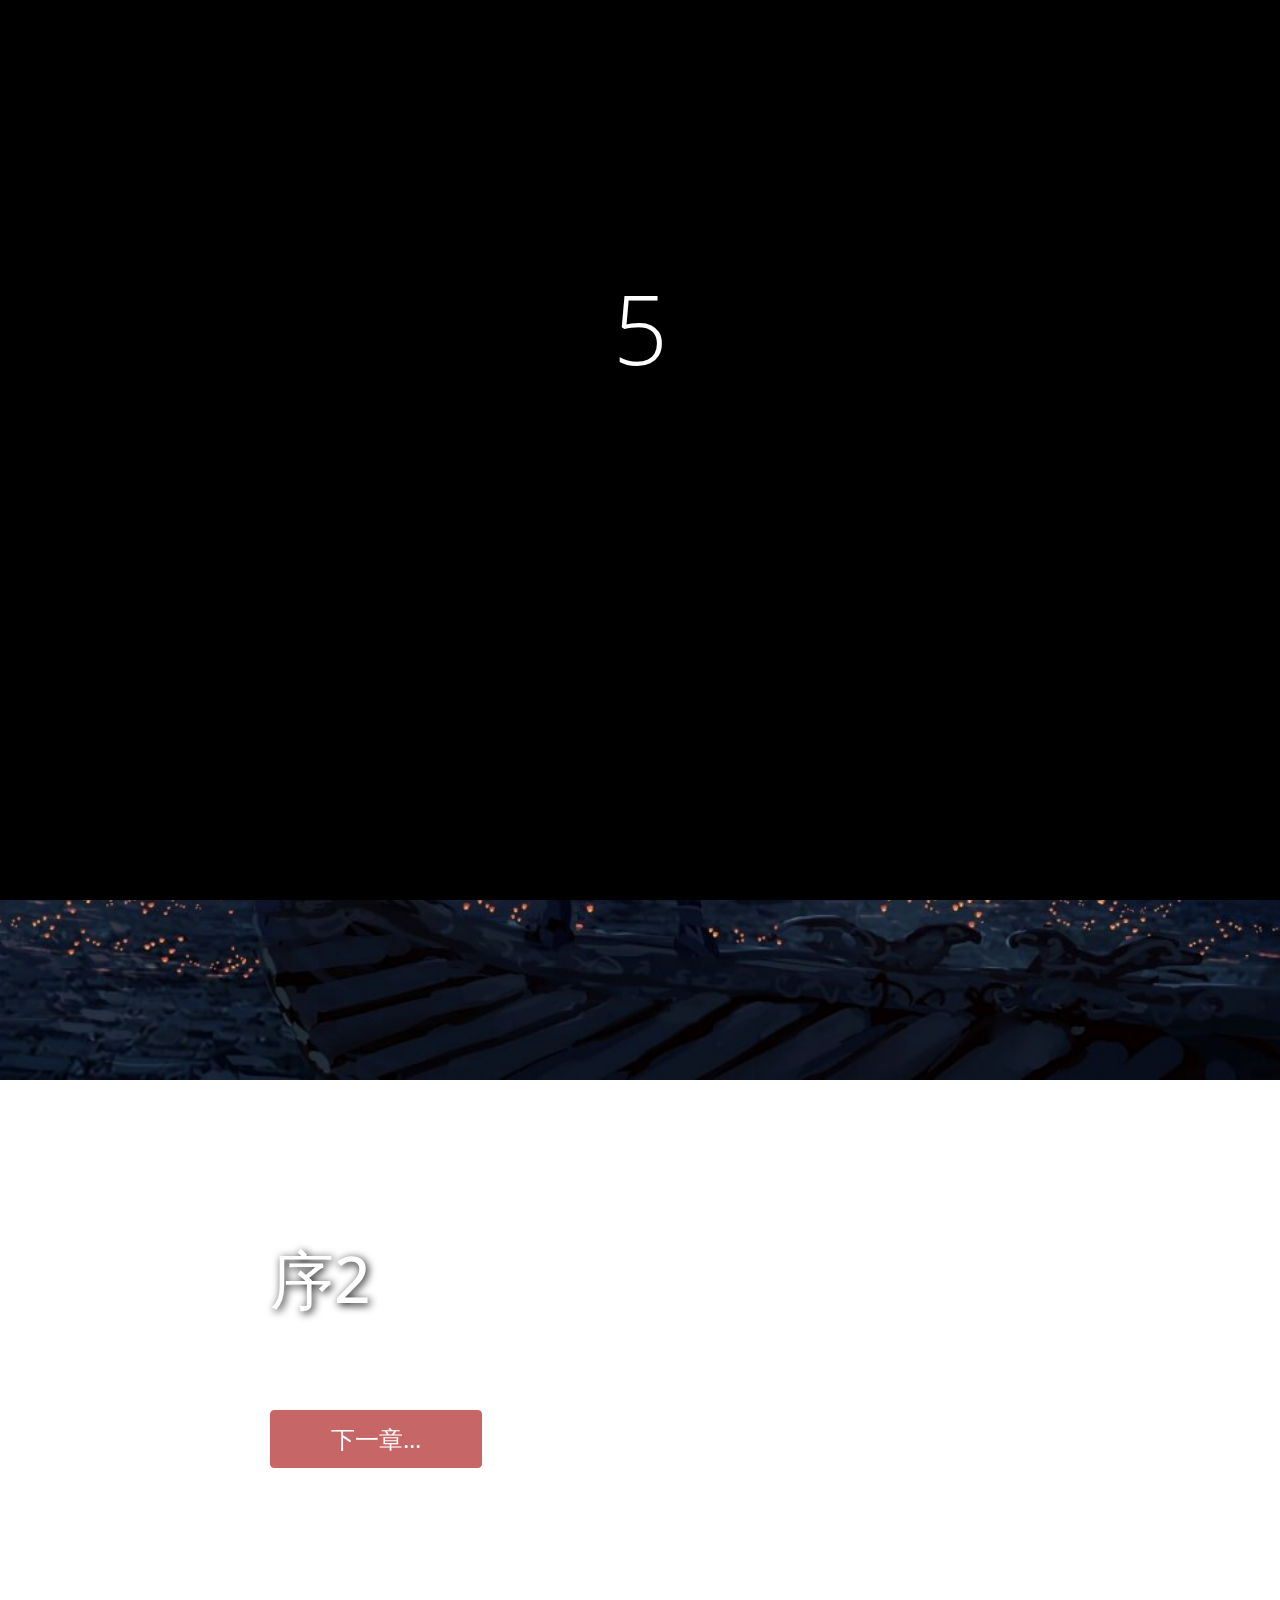
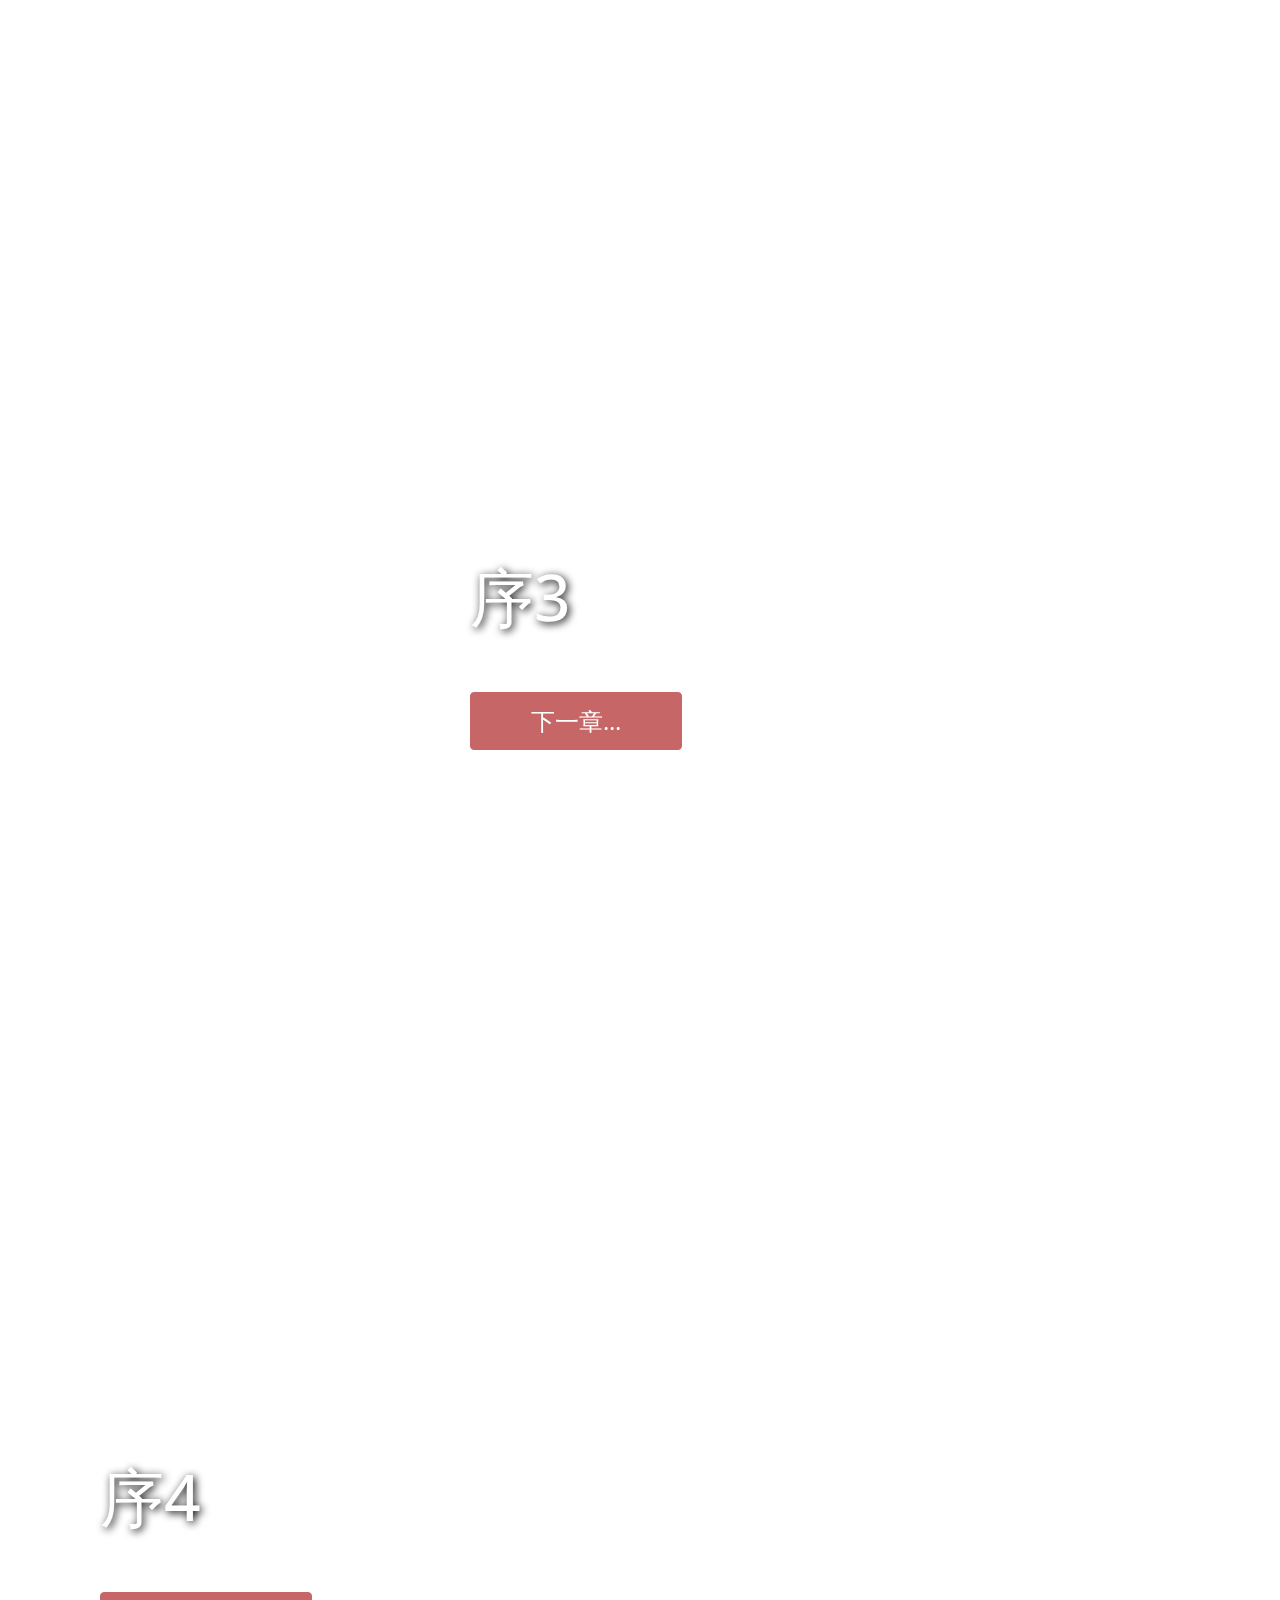
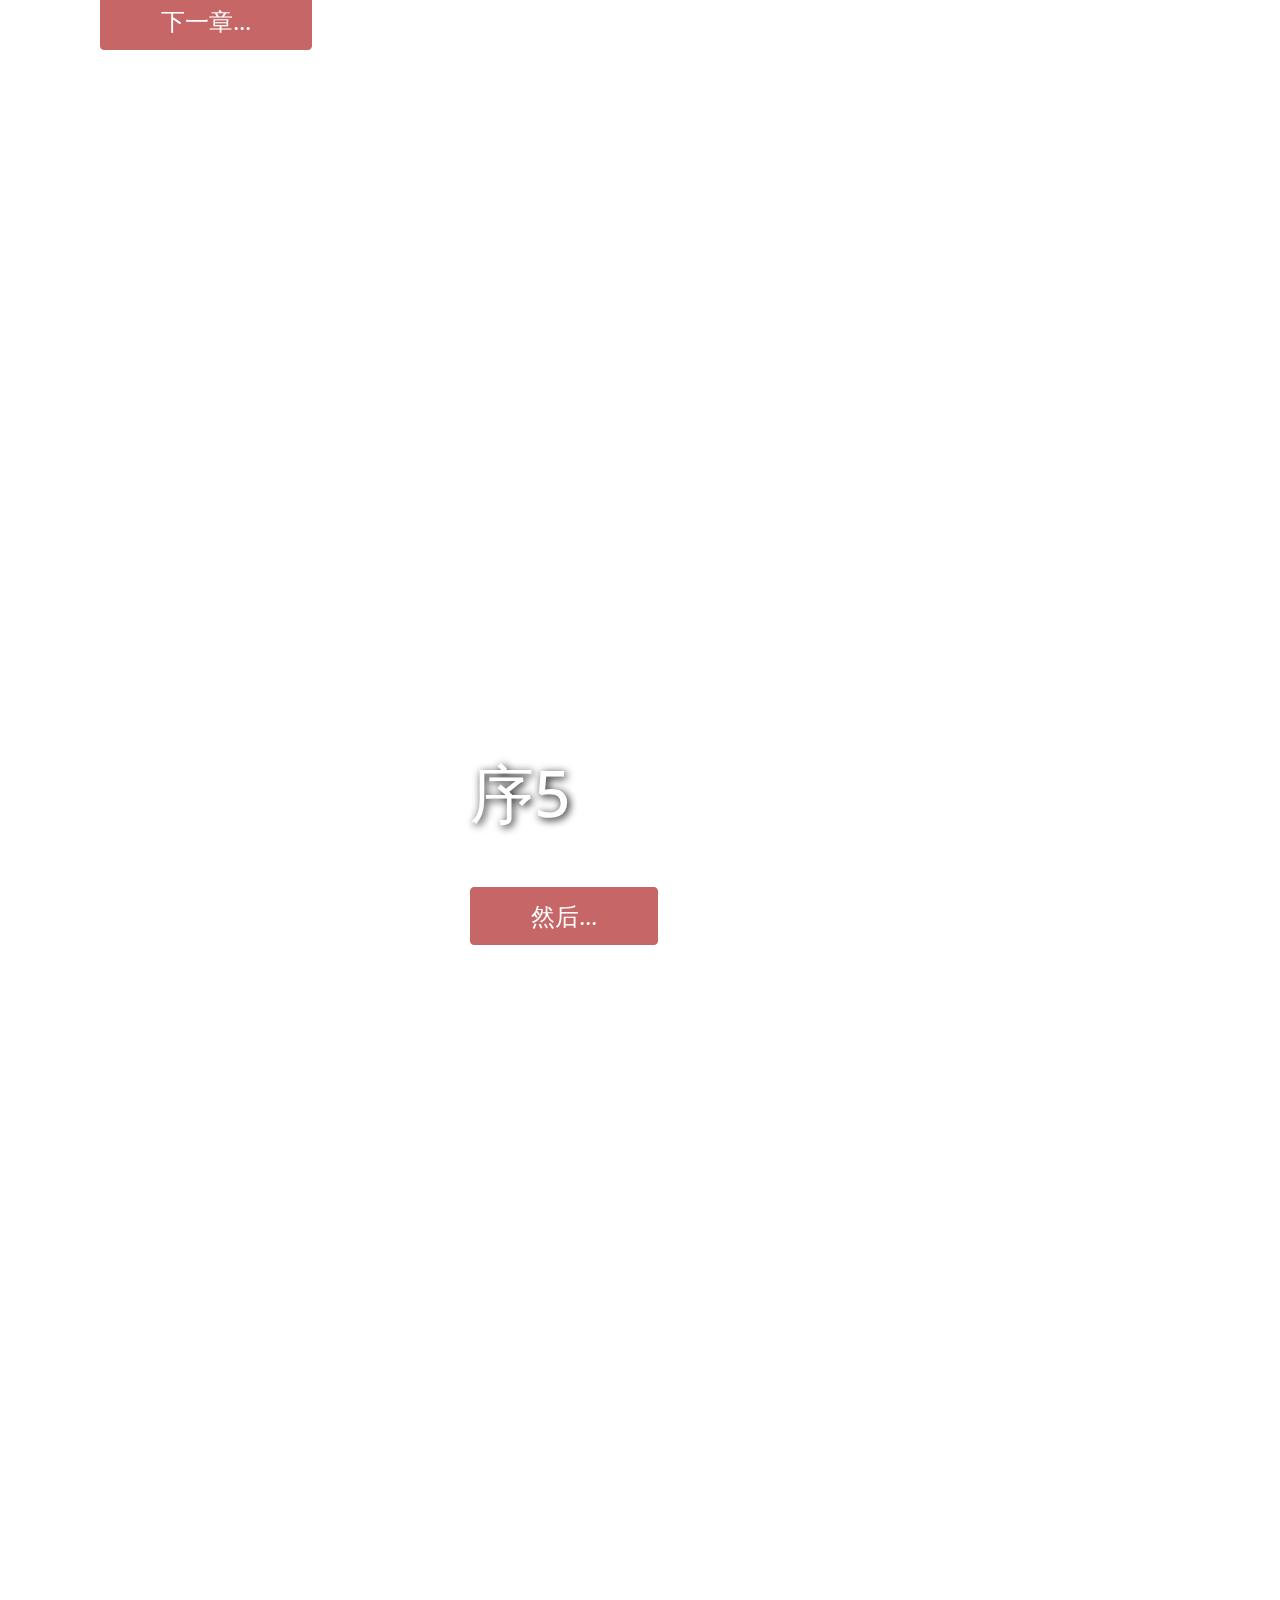
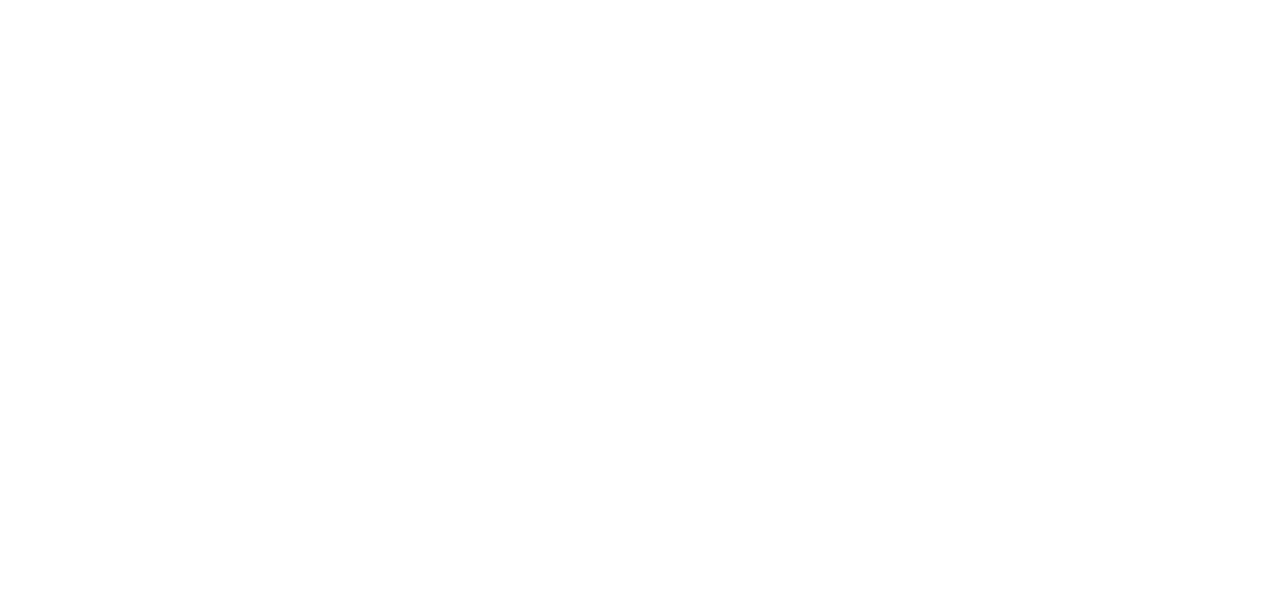
<file: index.html>
<!DOCTYPE html>
<html>
<head>
    <meta charset="utf-8">
    <meta http-equiv="X-UA-Compatible" content="IE=edge">
    <meta name="viewport" content="width=device-width, initial-scale=1">
    <meta name="keywords" content="个人博客，个人自媒体，博客自媒体，饕餮自媒体，饕餮博客"/>
    <meta name="description" content="饕餮自媒体成立于2018年，是世界上最大最专业的个人自媒体，内容新颖欢迎您的体验"/>
<!--    <audio autoplay="autoplay" hidden="true" controls="controls"loop="loop"autoplay="autoplay" src="http://www.170hi.com/kw/other.web.ri01.sycdn.kuwo.cn/resource/n3/60/43/2765244013.mp3"  id="music">你的浏览器版本太低，不支持audio标签</audio>-->
        <title>==饕餮==一个自媒体</title>

    <link rel="stylesheet" href="https://fonts.googleapis.com/css?family=Open+Sans:300,400">
    <!-- Google web font "Open Sans" -->
    <link rel="stylesheet" href="font-awesome-4.5.0/css/font-awesome.min.css">                <!-- Font Awesome -->
    <link rel="stylesheet" href="css/bootstrap.min.css">
    <link rel="stylesheet" type="text/css" href="slick/slick.css"/>
    <link rel="stylesheet" type="text/css" href="slick/slick-theme.css"/>
    <link rel="stylesheet" href="css/tooplate-style.css"><!-- tooplate style -->
    <!-- Magnific Popup core CSS file -->
    <link rel="stylesheet" href="css/magnific-popup.css">


    <!-- HTML5 shim and Respond.js for IE8 support of HTML5 elements and media queries -->
    <!-- WARNING: Respond.js doesn't work if you view the page via file:// -->
    <!--[if lt IE 9]>
    <script src="https://oss.maxcdn.com/html5shiv/3.7.2/html5shiv.min.js"></script>
    <script src="https://oss.maxcdn.com/respond/1.4.2/respond.min.js"></script>
    <![endif]-->
</head>

<body>

<div class="mask">
    <p class="maskp">5</p>
</div>
<div class="parallax-window" data-parallax="scroll" data-image-src="img/banner1.jpg">
    <section class="container tm-page-1-content">
        <div class="row">
            <div class="col-md-6 ml-auto tm-text-white">
                <header><h1>序1</h1></header>
                <p></p>
                <a href="#tm-section-2" class="btn btn-danger">下一章...</a>
            </div>
        </div>

    </section>
</div>

<div id="tm-section-2" class="parallax-window" data-parallax="scroll" data-image-src="img/banner3.jpg">
    <section class="container tm-page-1-content tm-page-2">
        <div class="row">
            <div class="col-md-12 ml-auto tm-text-white">
                <header><h1>序2</h1></header>
                <p></br>
                    </p>
                <a href="#tm-section-3" class="btn btn-danger">下一章...</a>
            </div>
        </div>
    </section>
</div>
<div id="tm-section-3" class="parallax-window" data-parallax="scroll" data-image-src="img/banner2.jpg">
    <section class="container tm-page-1-content">
        <div class="row">
            <div class="col-md-8 ml-auto tm-text-white">
                <header><h1>序3</h1></header>
                <p>

                </p>
                <a href="#tm-section-4" class="btn btn-danger">下一章...</a>
            </div>
        </div>
    </section>
</div>
<div id="tm-section-4" class="parallax-window" data-parallax="scroll" data-image-src="img/banner4.jpg">
    <section class="container tm-page-1-content">
        <div class="row">
            <div class="col-md-12 ml-auto tm-text-white">
                <header><h1>序4</h1></header>
                <p>
                </p>
                <a href="#tm-section-5" class="btn btn-danger">下一章...</a>
            </div>
        </div>
    </section>
</div>
<div id="tm-section-5" class="parallax-window" data-parallax="scroll" data-image-src="img/banner5.jpg">
    <div class="container">
        <div class="row">
            <div class="col-md-8 ml-auto tm-text-white">
                <header><h1>序5</h1></header>
                <p></p>
                <a href="#end" class="btn btn-danger">然后...</a>
            </div>
        </div>
    </div>
</div>
<div class="tlinks">Collect from <a href="http://www.cssmoban.com/"></a></div>

<div id="end" class="parallax-window tm-position-relative tm-form-section" data-parallax="scroll"
     data-image-src="img/banner6.jpg">
    <div class="container ">
        <div class="row">
            <div class="col-md-12 ml-auto tm-text-white">
                <p style="text-align: center;font-size: 88px;font-weight: bolder">The End</p>
            </div>
        </div>
        <div class="footer">
            <p>Copyright © 2018 Cuizeyu
        </div>
    </div>

</div>
<div class="btn-box">
    <svg width="17.337px" height="20px" class="btn-play hide">
        <polygon points="0.5,0.866 16.336,9.999 0.5,19.133 "></polygon>
    </svg>
    <div class="btn-stop hide">
        <div></div>
        <div></div>
    </div>
</div>


<!-- load JS files -->
<script src="js/jquery-1.11.3.min.js"></script>        <!-- jQuery (https://jquery.com/download/) -->
<script src="js/parallax.min.js"></script>

<script type="text/javascript" src="slick/slick.min.js"></script>
<!-- Slick Carousel -->

<!-- Magnific Popup core JS file -->
<script src="js/jquery.magnific-popup.min.js"></script>
<script>
    $(function () {
        var i = 5;
        setInterval(function () {
            $(".maskp").html(--i);
            if(i==0){
                $(".mask").slideUp(1000);
                return
            }
        },1000)

        $('html').one('touchstart',function(){
            $("#music")[0].play();
        });

       var t1 = window.setInterval(play,2000)
        function play(){
            $("#music")[0].play();
            if($("#music")[0].paused){
                $(".btn-stop").hide();
            }else{
                $(".btn-stop").show();
            }
        }
        $(".btn-stop").on("click",function () {
            Toggle(".btn-stop");
            window.clearInterval(t1)
        });
        $(".btn-play").on("click",function () {
            Toggle(".btn-play")
                console.log(1);
        });
        function Toggle(ind) {
            $(ind).hide(1000).siblings().show(1000);
            if($("#music")[0].paused){
                $("#music")[0].play();
            }else{
                $("#music")[0].pause();
            }
        }
    })

</script>

<script>
    function setCarousel() {



        var slider = $('.tm-img-slider');

        if (slider.hasClass('slick-initialized')) {
            slider.slick('destroy');
        }

        if ($(window).width() > 991) {
            // Slick carousel
            slider.slick({
                dots: true,
                infinite: true,
                slidesToShow: 4,
                slidesToScroll: 1
            });
        }
        else {
            slider.slick({
                dots: true,
                infinite: true,
                slidesToShow: 2,
                slidesToScroll: 1
            });
        }
    }

    $(document).ready(function () {

        setCarousel();
        $('.tm-img-slider').magnificPopup({
            delegate: 'a', // child items selector, by clicking on it popup will open
            type: 'image'
            // other options

        });

        $(window).resize(function () {
            setCarousel();
        });
    });

</script>
</body>
</html>
</file>
<file: css/tooplate-style.css>
body {
	font-family: 'Open Sans', Helvetica, Arial, sans-serif;
	font-size: 19px;
	font-weight: 300;
	overflow-x: hidden;
}

a, button {
	transition: all 0.3s ease;
	color: #FFFFFF;
}

a:hover {
	color: #FFFF00;
	text-decoration: underline;
}
a:focus {
	text-decoration: none;
	outline: none;
}
.parallax-window {
	min-height: 100vh;
	background: transparent;
	display: flex;
	align-items: center;
}

.tm-text-white { color: #fff; }

.tm-page-1-content { 
	padding-top: 1vh;
	align-items: center;
}

.tm-page-2{
	max-width: 800px;
}

.tm-page-4-content { 
	padding-top: 1vh;	
}

.tm-page-5-content { 
	padding-top: 1vh;	
}

.tm-bg-white {
	padding: 20px;
	background-color: white;
	opacity: 0.8;
	width: 100%;
}

.tm-bg-white2 {
		padding: 20px;
		background-color: white;
		opacity: 0.8;
		width: 100%;
		margin: 0px;
}

h1 {
	font-size: 4rem;
	text-shadow: 2px 2px 8px #000000;
	padding-bottom: 20px;
}

h2 {
	padding-bottom: 20px;
	font-weight: bold;
}

h3 {
	color: green;
	padding-bottom: 10px;
}

h5 {
	padding-left: 20px;
	font-size: 2rem;
	font-weight: bold;

}

.tm-bg-white-transparent {
	margin: 5px;
	padding: 40px;
	background-color: #ffffffc4;
	max-width: 340px;
	width: 100%;
	margin: 20px;
}

.tm-bg-white-transparent-page3 {
	margin-left: 100px;
	
}

.tm-page-5-content {
	float: right;	
}

.container {
	float: right;
	width: 100%;
	padding-right: 15px;
	padding-left: 15px;
	margin-right: auto;
	margin-left: auto;
}

.tm-btn-block {
	display: block;
}

.tm-btn-right {
	float:right;
}

.tm-address-box {
	color: white;
	padding-left: 40px;
}

.tm-bg-white-transparent-left {
	float: right;
	background-color: white;
	opacity: 0.8;

}
.tm-bg-white-transparent-center {
	display: inline-block;
	background-color: white;
	opacity: 0.8;
}
.tm-bg-white-transparent-right {
	float: left;
	background-color: white;
	opacity: 0.8;
}

.tm-img-container {
	width: 96%;
	max-width: 1020px;
}
.tlinks{text-indent:-9999px;height:0;line-height:0;font-size:0;overflow:hidden;}
.tm-slider-img {
	padding-left: 10px;
	padding-right: 10px;
}

.slick-dots li button:before {
	font-size: 20px;
	color: white;
	opacity: 1;
}

.slick-dots {
	position: absolute;
	bottom: -50px;
	display: block;
	width: 100%;
	padding: 0;
	list-style: none;
	text-align: center;
}

.slick-dots li.slick-active button:before {
	opacity: .75;
	color: deepskyblue;
}

.tm-btn-submit {
	font-size: 1.5rem;
    font-weight: 300;
    padding: 10px 60px;
    border-radius: 9px;
    float: right;
}

.form-control {

	padding: .375rem .75rem;
	font-size: 1rem;
	line-height: 1;
	color: #495057;
	opacity: 0.75;
	background-color: #fff;
	background-image: none;
	background-clip: padding-box;
	border: 1px solid #ced4da;
	border-radius: 0rem;
	transition: border-color ease-in-out .15s,box-shadow ease-in-out .15s;
}

.tm-position-relative {
	position: relative;
}

.footer {
	padding: 15px; 
	position: absolute;
	bottom: 0;
	left: 0;
	color: white;
	text-align:center;
	width:100%;
}

.btn-danger {
	font-size: 1.5rem;
	margin-top: 20px;
	padding-left: 60px;
	padding-right: 60px;
	padding-top: 10px;
	padding-bottom: 10px;
	background-color: #C66666;
	border-color: #C66666;
}

.row {
	display: -ms-flexbox;
	display: flex;
	-ms-flex-wrap: wrap;
	flex-wrap: wrap;
	margin-right: auto;
	margin-left: auto;
}



@media screen and (max-width: 991px) {
	.tm-img-container {
		max-width: 490px;
		width: 90%;
	}
	.tm-slider-img {
		padding-left: 5px;
		padding-right: 5px;
	}

	.tm-address-box { padding-left: 10px; }
}

@media screen and (max-width: 767px) {
	.tm-address-box {
		padding-left: 0;
		padding-top: 40px;
	}
	.tm-form-section {
		padding-top: 80px;
    	padding-bottom: 100px;
	}
}

@media screen and (max-width: 540px) {
	.tm-address-box {
		margin-bottom: 50px;
	}
	.tm-page-4-content { 
		margin-bottom: 50px;
	}
}
.btn-box{
	position: fixed;
	bottom: 5%;
	left: 5%;
	fill: none;
	stroke: #fff;
	width: 20px;
	height: 20px;
	cursor: pointer;
}
.btn-stop{
	width: 20px;
	height: 20px;
}
.btn-stop div{
	float: left;
	height: 16px;
	width: 4px;
	border: 1px solid #fff;
	margin-right: 4px;
	z-index: 999;
}
.hide{
	display: none;
}
.mask {
    position: fixed;
    top: 0;
    right: 0;
    bottom: 0;
    left: 0;
    background-color: rgba(0, 0, 0, 1);
    z-index: 1000;
}
.mask p{
    margin-top: 20%;
    text-align: center;
    font-size: 6rem;
    color: #fff;
}
</file>
